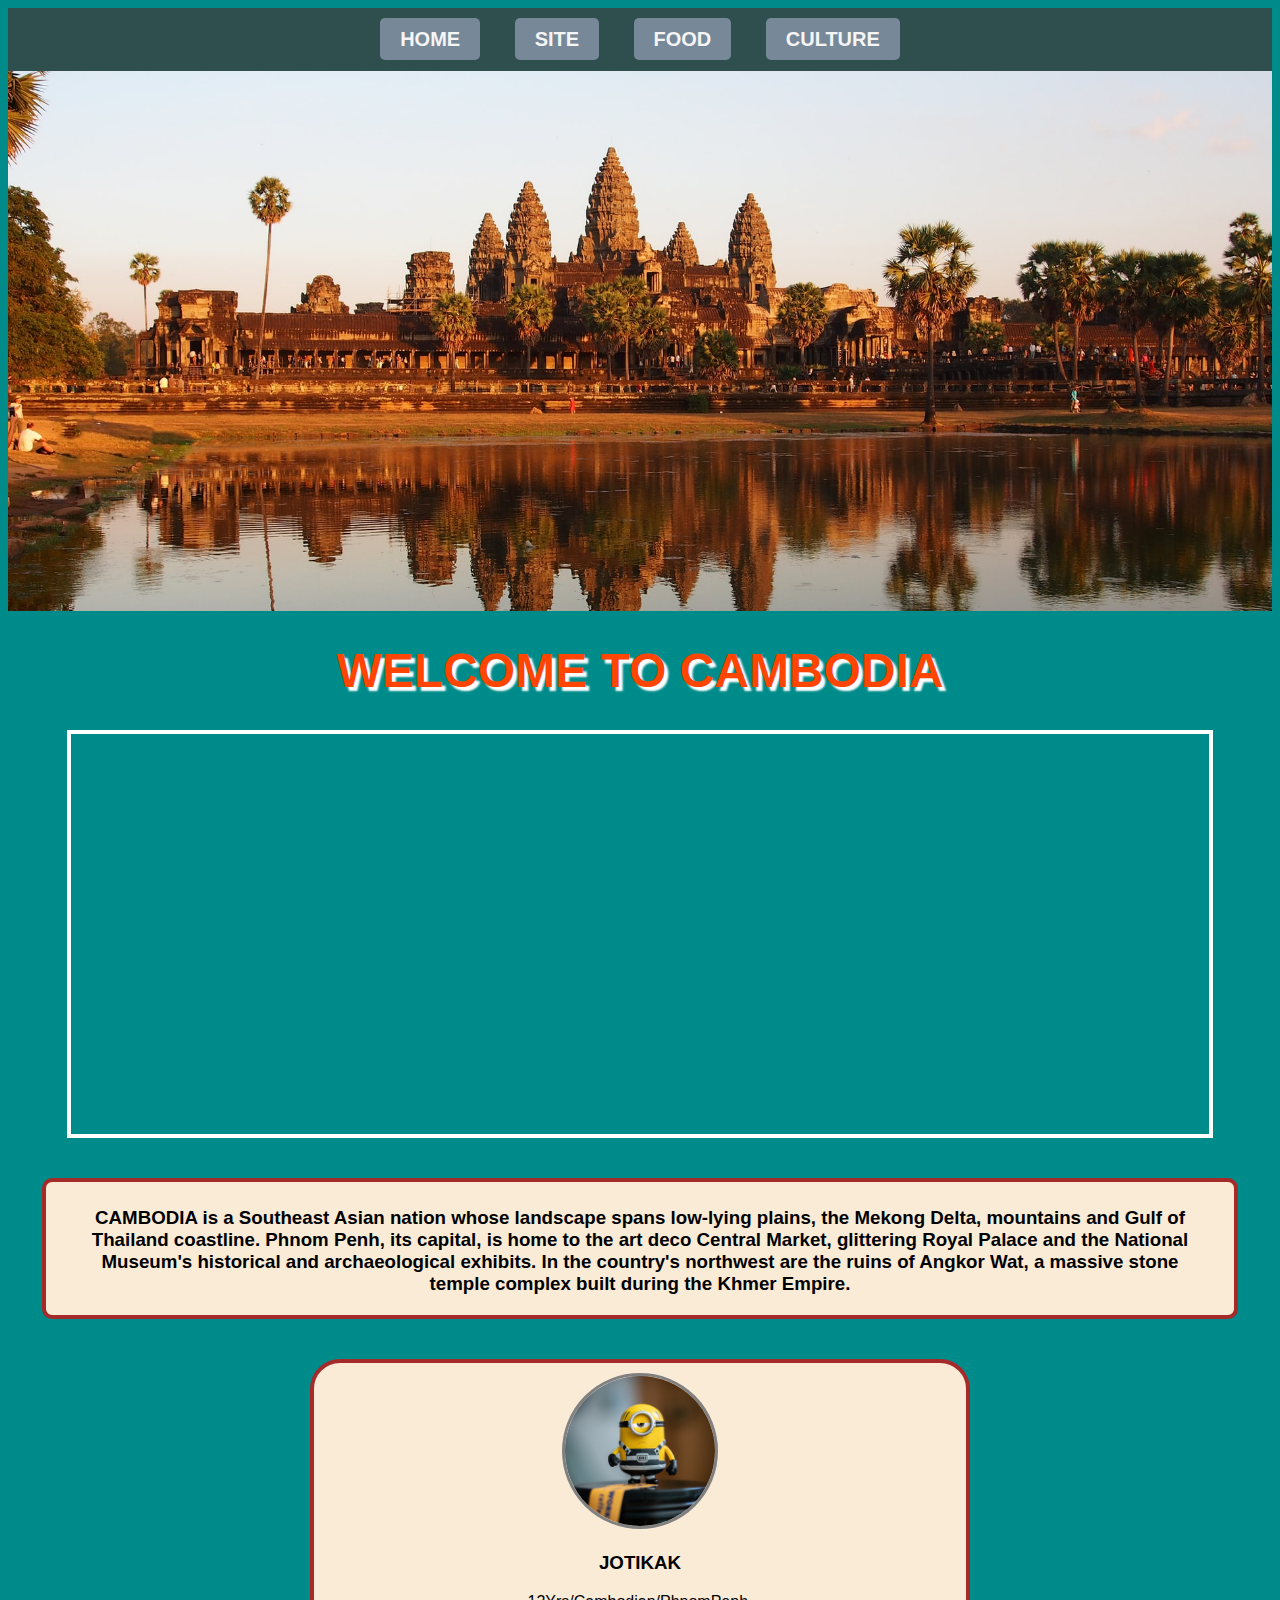
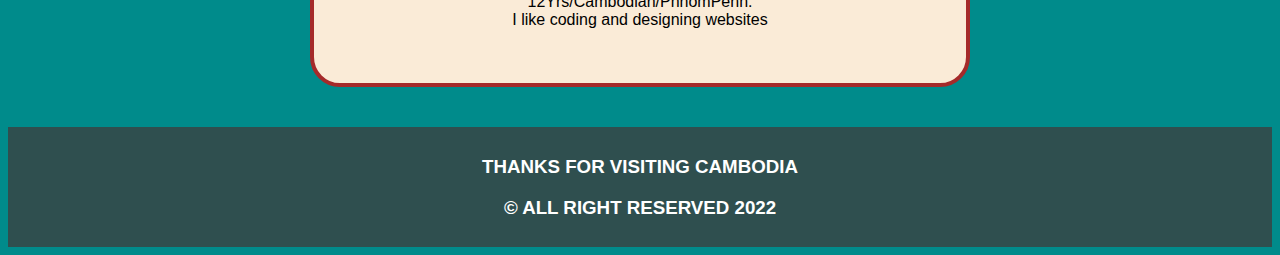
<file: index.html>
<!DOCTYPE html>
<html lang="en">
<head>
    <meta charset="UTF-8">
    <meta http-equiv="X-UA-Compatible" content="IE=edge">
    <meta name="viewport" content="width=device-width, initial-scale=1.0">
    <title>Guide to Cambodia</title>
    <link rel="stylesheet" href="style.css">
    <link rel="icon" href="./cambodia.png">
</head>
<body>
    <!-- Start of Navigation -->
    <nav>
        <a href="index.html">HOME</a>
        <a href="site.html">SITE</a>
        <a href="food.html">FOOD</a>
        <a href="culture.html">CULTURE</a>
    </nav>
    <!-- End of Navigation -->

    <!-- Start of Banner -->
    <div class="banner">
        
    </div>
    <!-- End of Banner -->

    <!-- Start of Introduction -->
    <section class="intro">
        <h1>WELCOME TO CAMBODIA</h1>
        <iframe width="560" height="315" src="https://www.youtube.com/embed/FSlj7_Fi8Us" title="YouTube video player" frameborder="0" allow="accelerometer; autoplay; clipboard-write; encrypted-media; gyroscope; picture-in-picture" allowfullscreen=""></iframe>
        
        <h3 class="about">
            CAMBODIA is a Southeast Asian nation whose landscape spans low-lying plains, the Mekong Delta, mountains and Gulf of Thailand coastline. Phnom Penh, its capital, is home to the art deco Central Market, glittering Royal Palace and the National Museum's historical and archaeological exhibits. In the country's northwest are the ruins of Angkor Wat, a massive stone temple complex built during the Khmer Empire.
        </h3>

        <div class="profile">
            <img src="./images/profile.jpg" alt="">
            <h3>JOTIKAK</h3>
            <p>12Yrs/Cambodian/PhnomPenh. <br>I like coding and designing websites</p>
        </div>
    </section>
    <!-- End of Introduction -->

    <!-- Start of Footer -->
    <footer>
        <h3>THANKS FOR VISITING CAMBODIA</h3>
        <h3>&copy; ALL RIGHT RESERVED 2022</h3>
    </footer>
    <!-- End of Footer -->
    
</body>
</html>
</file>
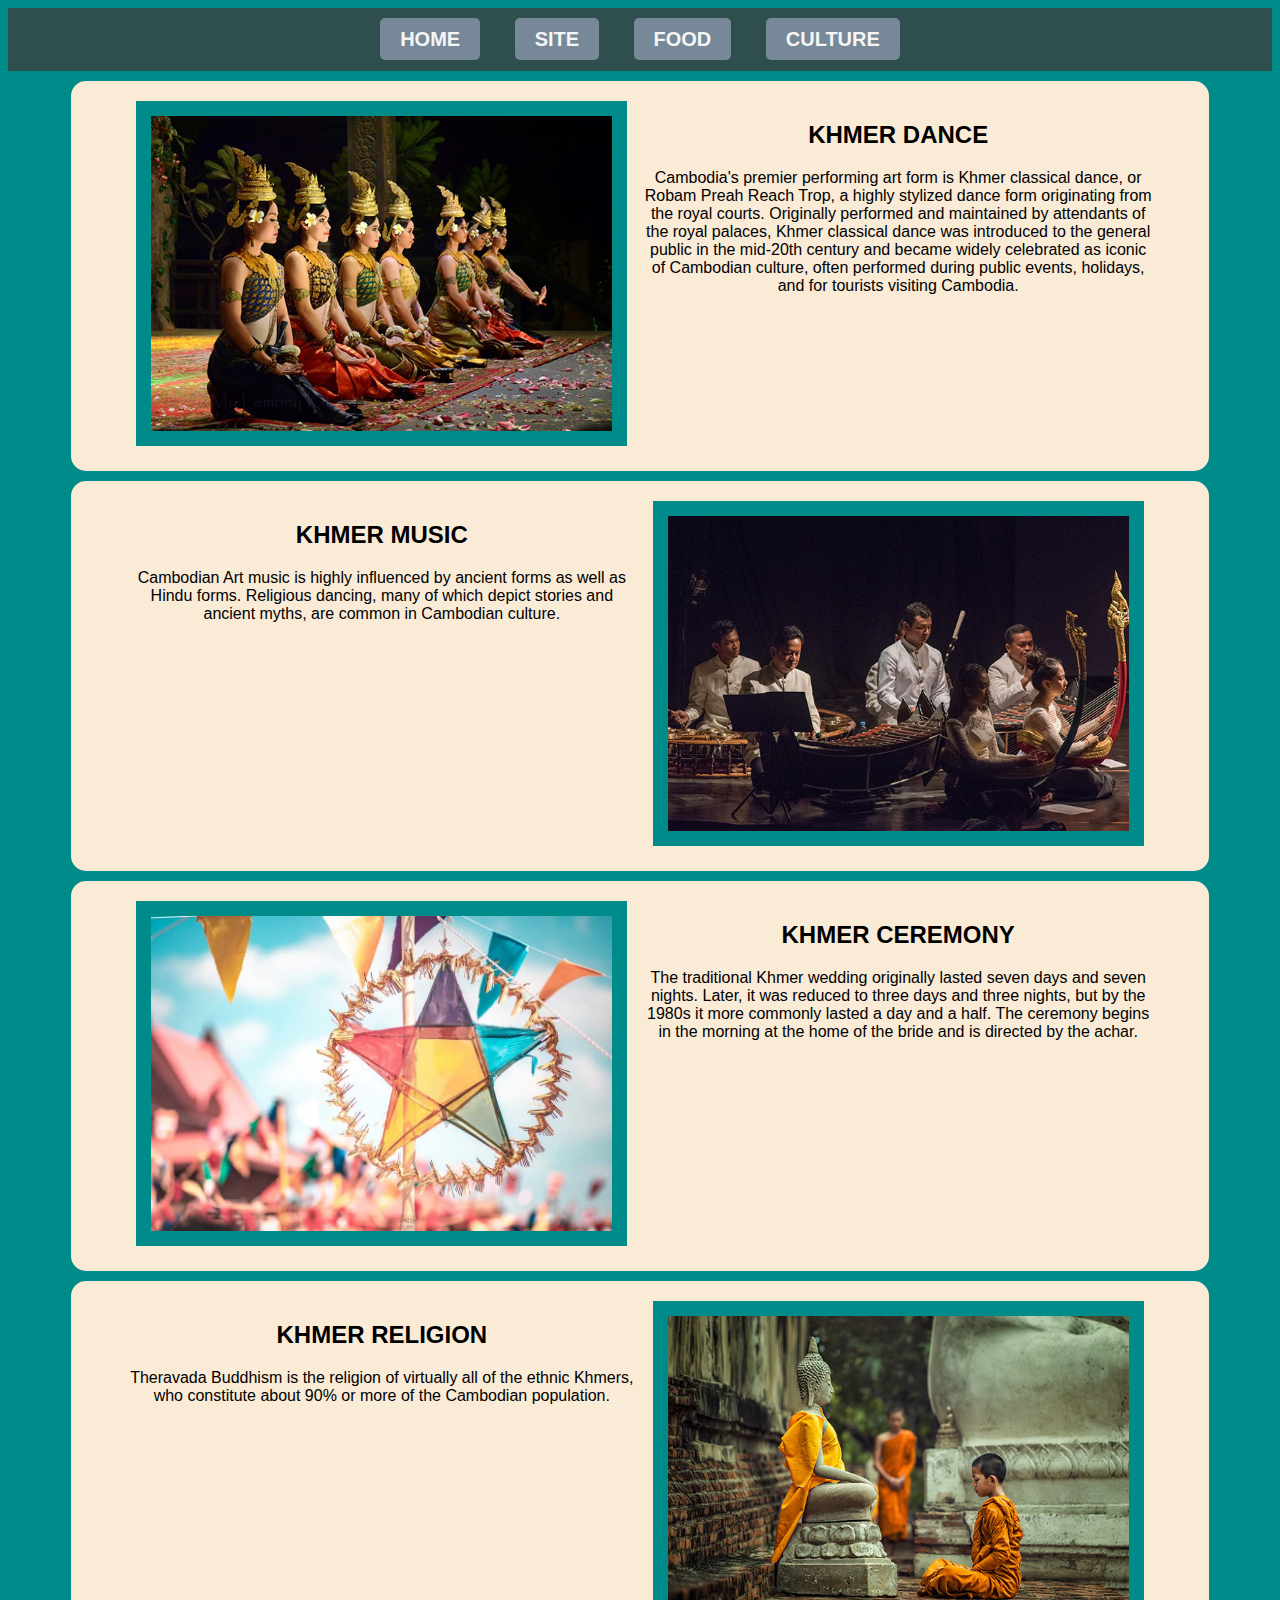
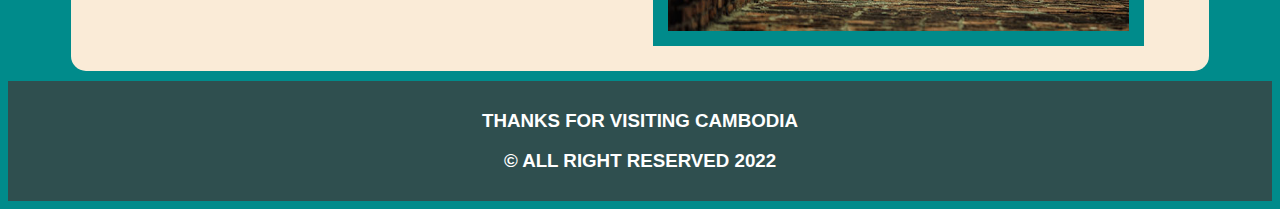
<file: culture.html>
<!DOCTYPE html>
<html lang="en">
<head>
    <meta charset="UTF-8">
    <meta http-equiv="X-UA-Compatible" content="IE=edge">
    <meta name="viewport" content="width=device-width, initial-scale=1.0">
    <title>CULTURE</title>
    <link rel="stylesheet" href="style.css">
    <link rel="icon" href="./cambodia.png">
</head>
<body>
    <!-- Start of Nav -->
    <nav>
        <a href="index.html">HOME</a>
        <a href="site.html">SITE</a>
        <a href="food.html">FOOD</a>
        <a href="culture.html">CULTURE</a>
    </nav>
    <!-- End of Nav -->
    
    <!-- Start of an aritcle -->
    <section class="article">

        <div class="image">
            <img src="./images/khmerdance.jpeg" alt="">
        </div>

        <div class="info">
            <h2>KHMER DANCE</h2>
            <p>Cambodia's premier performing art form is Khmer classical dance, or Robam Preah Reach Trop, a highly stylized dance form originating from the royal courts. Originally performed and maintained by attendants of the royal palaces, Khmer classical dance was introduced to the general public in the mid-20th century and became widely celebrated as iconic of Cambodian culture, often performed during public events, holidays, and for tourists visiting Cambodia.</p>
        </div>

    </section>
    <!-- End of an article -->
    
    <section class="article">
        <div class="info">
            <h2>KHMER MUSIC</h2>
            <p>Cambodian Art music is highly influenced by ancient forms as well as Hindu forms. Religious dancing, many of which depict stories and ancient myths, are common in Cambodian culture.</p>
        </div>
        <div class="image">
            <img src="./images/khmermusic.jpeg" alt="">
        </div>
    </section>

    <section class="article">

        <div class="image">
            <img src="./images/khmerceremony.webp" alt="">
        </div>

        <div class="info">
            <h2>KHMER CEREMONY</h2>
            <p>The traditional Khmer wedding originally lasted seven days and seven nights. Later, it was reduced to three days and three nights, but by the 1980s it more commonly lasted a day and a half. The ceremony begins in the morning at the home of the bride and is directed by the achar.</p>
        </div>

    </section>

    <section class="article">
        <div class="info">
            <h2>KHMER RELIGION</h2>
            <p>Theravada Buddhism is the religion of virtually all of the ethnic Khmers, who constitute about 90% or more of the Cambodian population.</p>
        </div>
        <div class="image">
            <img src="./images/khmerreligion.jpeg" alt="">
        </div>

    </section>
    
    <!-- start of footer -->
    <footer>
        <h3>THANKS FOR VISITING CAMBODIA</h3>
        <h3>&copy; ALL RIGHT RESERVED 2022</h3>
    </footer>
    <!-- end of footer -->
</body>
</html>
</file>
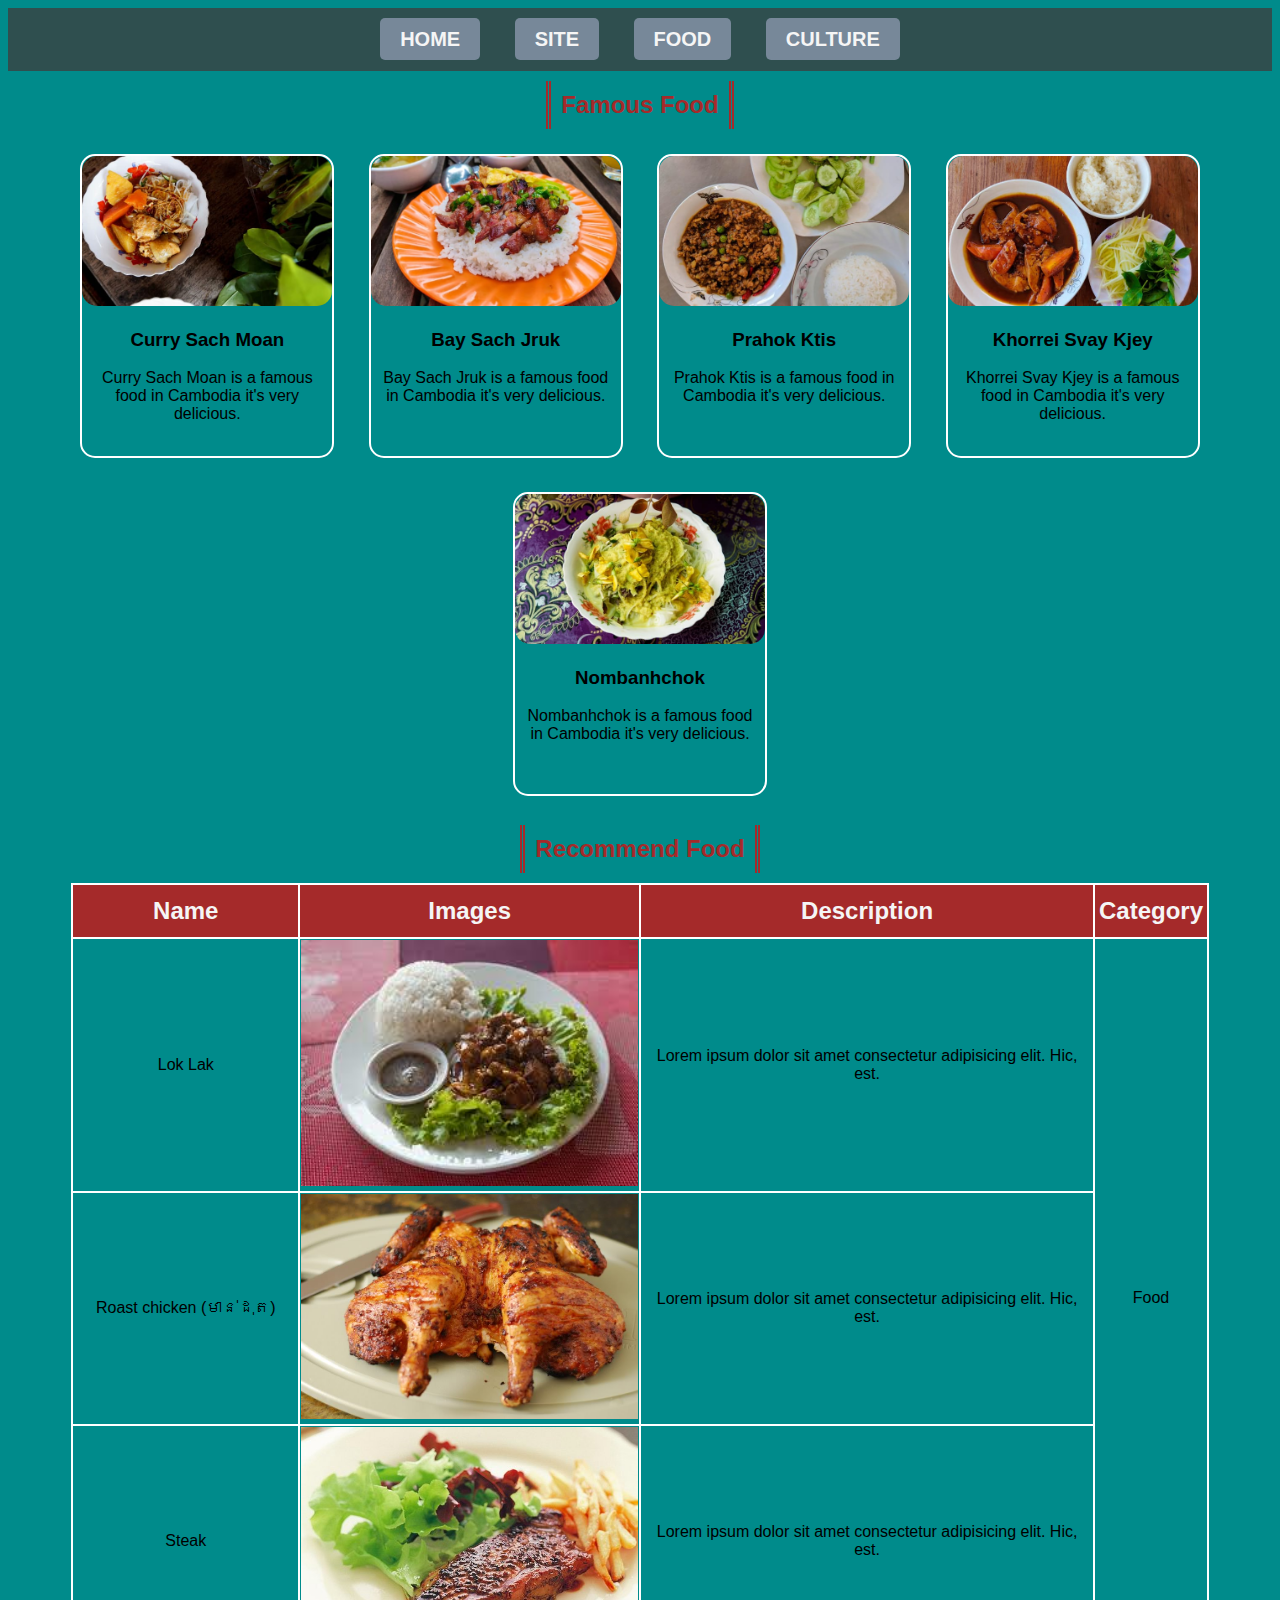
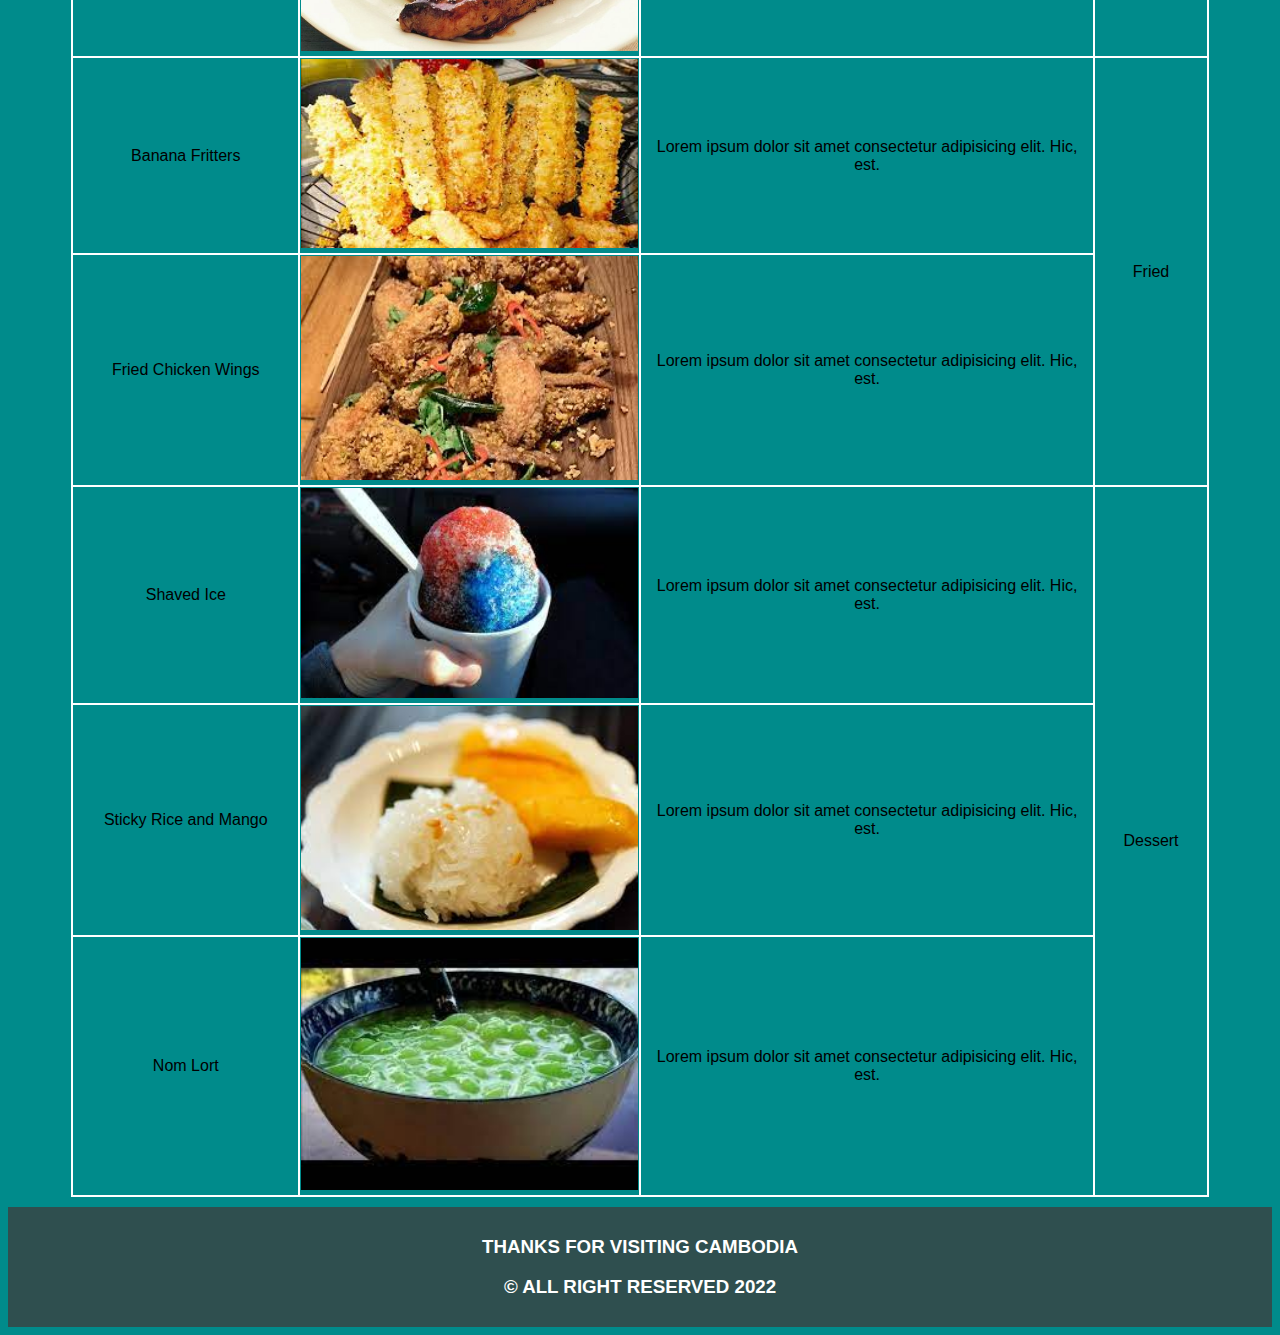
<file: food.html>
<!DOCTYPE html>
<html lang="en">
<head>
    <meta charset="UTF-8">
    <meta http-equiv="X-UA-Compatible" content="IE=edge">
    <meta name="viewport" content="width=device-width, initial-scale=1.0">
    <title>FOOD</title>
    <link rel="stylesheet" href="style.css">
    <link rel="icon" href="./cambodia.png">
</head>
<body>
    <!-- Start of Nav -->
    <nav>
        <a href="index.html">HOME</a>
        <a href="site.html">SITE</a>
        <a href="food.html">FOOD</a>
        <a href="culture.html">CULTURE</a>
    </nav>
    <!-- End of Nav -->

    <!-- Start of Famous Food Section -->
    <section class="famousfood">
        <h2 class="sectiontitle">
            Famous Food
        </h2>
        <!-- Start of a food card -->
        <div class="food-card">
            <img src="./images/currysachman.jpg" alt="">
            <h3>
                Curry Sach Moan
            </h3>
            <p>Curry Sach Moan is a famous food in Cambodia it's very delicious.</p>
        </div>
        <!-- End of a food card -->

        <div class="food-card">
            <img src="./images/baysachjruk.jpg" alt="">
            <h3>
                Bay Sach Jruk
            </h3>
            <p>Bay Sach Jruk is a famous food in Cambodia it's very delicious.</p>
        </div>

        <div class="food-card">
            <img src="./images/prahokktis.jpg" alt="">
            <h3>
                Prahok Ktis
            </h3>
            <p>Prahok Ktis is a famous food in Cambodia it's very delicious.</p>
        </div>

        <div class="food-card">
            <img src="./images/khotreisvaykjey.jpg" alt="">
            <h3>
                Khorrei Svay Kjey
            </h3>
            <p>Khorrei Svay Kjey is a famous food in Cambodia it's very delicious.</p>
        </div>

        <div class="food-card">
            <img src="./images/nombanhchok.jpg" alt="">
            <h3>
                Nombanhchok
            </h3>
            <p>Nombanhchok is a famous food in Cambodia it's very delicious.</p>
        </div>

    </section>

    <!-- Start of Recommended Food -->
    <section class="recommandedfood">

        <h2 class="sectiontitle">
            Recommend Food
        </h2>

        <table>
            <tr>
                <th class="col1">Name</th>
                <th class="col2">Images</th>
                <th class="col3">Description</th>
                <th class="col4">Category</th>
            </tr>
            <tr>
                <td>Lok Lak</td>
                <td><img src="./images/loklak.jpg" alt=""></td>
                <td>Lorem ipsum dolor sit amet consectetur adipisicing elit. Hic, est.</td>
                <td rowspan="3">Food</td>
            </tr>
            <tr>
                <td>Roast chicken (មាន់ដុត)</td>
                <td><img src="./images/roasted chicken.jpg" alt=""></td>
                <td>Lorem ipsum dolor sit amet consectetur adipisicing elit. Hic, est.</td>
            </tr>
            <tr>
                <td>Steak</td>
                <td><img src="./images/steak.jpg" alt=""></td>
                <td>Lorem ipsum dolor sit amet consectetur adipisicing elit. Hic, est.</td>
            </tr>                
            <tr>
                <td>Banana Fritters</td>
                <td><img src="./images/banana.jpg" alt=""></td>
                <td>Lorem ipsum dolor sit amet consectetur adipisicing elit. Hic, est.</td>
                <td rowspan="2">Fried</td>
            </tr>
            <tr>
                <td>Fried Chicken Wings</td>
                <td><img src="./images/wings.jpg" alt=""></td>
                <td>Lorem ipsum dolor sit amet consectetur adipisicing elit. Hic, est.</td>
            </tr>
            <tr>
                <td>Shaved Ice</td>
                <td><img src="./images/ice.jpg" alt=""></td>
                <td>Lorem ipsum dolor sit amet consectetur adipisicing elit. Hic, est.</td>
                <td rowspan="3">Dessert</td>
            </tr>                <tr>
                <td>Sticky Rice and Mango</td>
                <td><img src="./images/ricemango.jpg" alt=""></td>
                <td>Lorem ipsum dolor sit amet consectetur adipisicing elit. Hic, est.</td>
            </tr>
            <tr>
                <td>Nom Lort</td>
                <td><img src="./images/nomlort.jpg" alt=""></td>
                <td>Lorem ipsum dolor sit amet consectetur adipisicing elit. Hic, est.</td>
            </tr>

        </table>

    </section>
    <!-- End of Recommended Food -->
    

    <!-- start of footer -->
    <footer>
        <h3>THANKS FOR VISITING CAMBODIA</h3>
        <h3>&copy; ALL RIGHT RESERVED 2022</h3>
    </footer>
    <!-- end of footer -->   

</body>
</html>
</file>
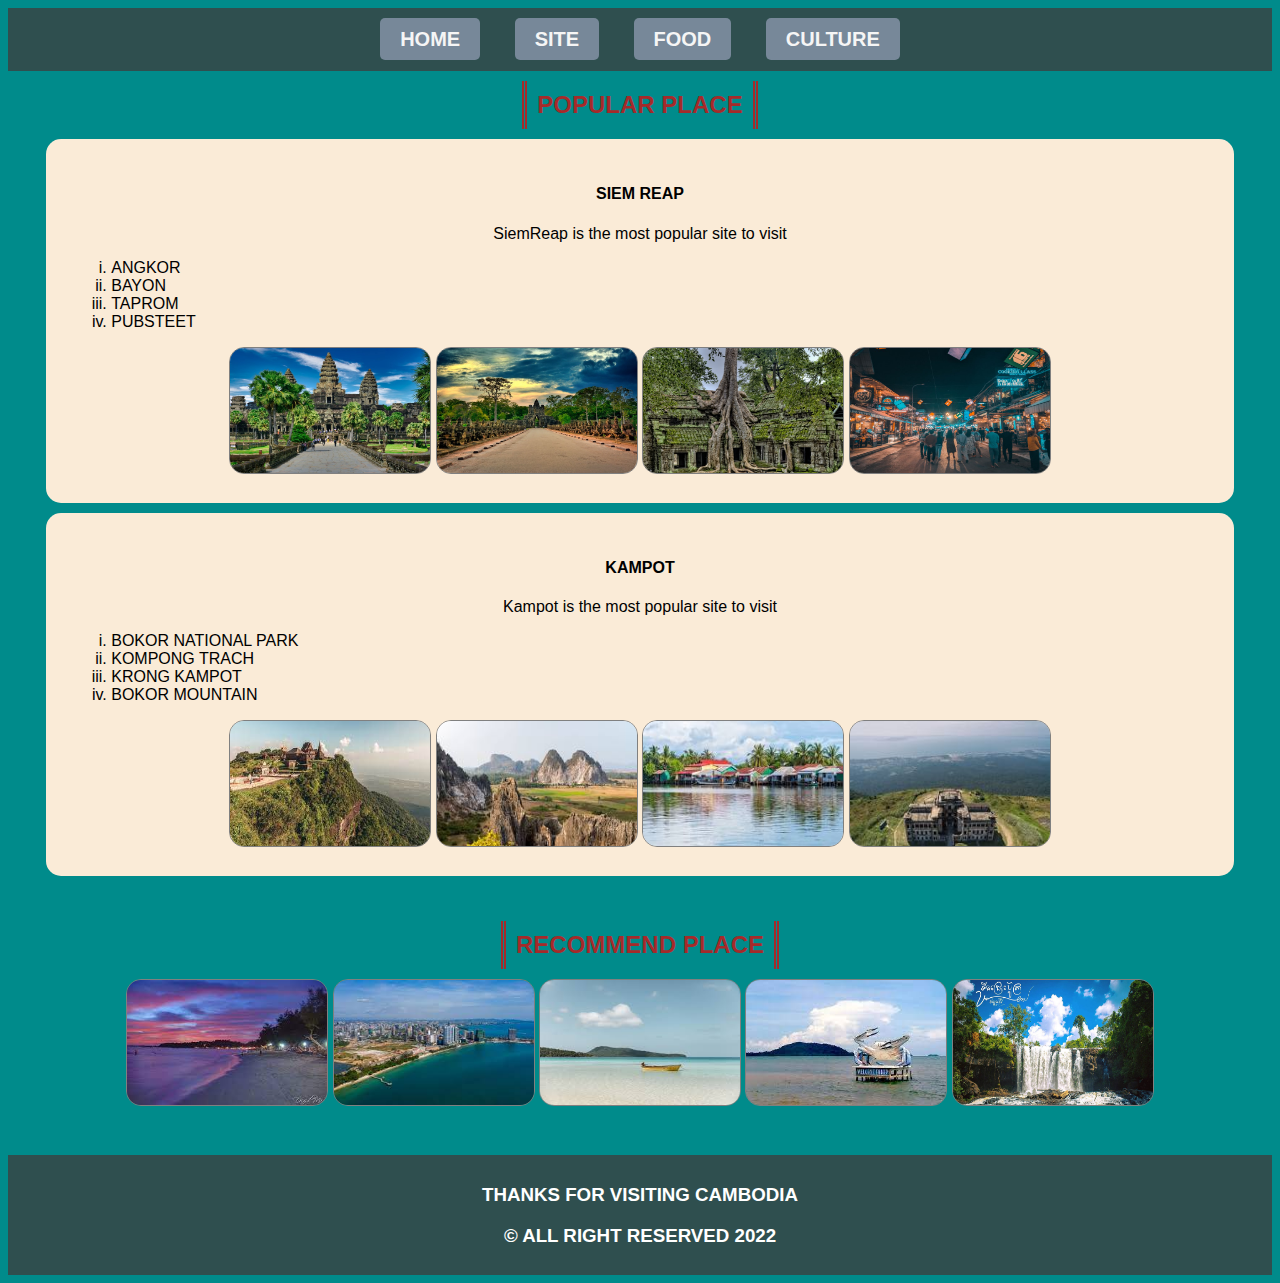
<file: site.html>
<!DOCTYPE html>
<html lang="en">
<head>
    <meta charset="UTF-8">
    <meta http-equiv="X-UA-Compatible" content="IE=edge">
    <meta name="viewport" content="width=device-width, initial-scale=1.0">
    <title>SITE</title>
    <link rel="stylesheet" href="style.css">
    <link rel="icon" href="./cambodia.png">
</head>
<body>
    <!-- Start of Nav -->
    <nav>
        <a href="index.html">HOME</a>
        <a href="site.html">SITE</a>
        <a href="food.html">FOOD</a>
        <a href="culture.html">CULTURE</a>
    </nav>
    <!-- End of Nav -->

    <!-- Start of Popular Section -->
    <section class="popular">

        <h2 class="sectiontitle">
            POPULAR PLACE
        </h2>
        <!-- Start of a Popular Province -->
        <div class="pop-province">
            <h4>SIEM REAP</h4>
            <p>SiemReap is the most popular site to visit</p>
            <ol>
                <li>ANGKOR</li>
                <li>BAYON</li>
                <li>TAPROM</li>
                <li>PUBSTEET</li>
            </ol>
            
            <div class="gallery">
               <img src="./images/angkor.jpg" alt="">
               <img src="./images/bayon.jpg" alt="">
               <img src="./images/taprom.jpg" alt="">
               <img src="./images/pubstreet.jpg" alt="">
            </div>

        </div>
        <!-- End of a popular province -->

        <div class="pop-province">
            <h4>KAMPOT</h4>
            <p>Kampot is the most popular site to visit</p>
            <ol>
                <li>BOKOR NATIONAL PARK</li>
                <li>KOMPONG TRACH</li>
                <li>KRONG KAMPOT</li>
                <li>BOKOR MOUNTAIN</li>
            </ol>
            
            <div class="gallery">
               <img src="./images/bokorpark.jpg" alt="">
               <img src="./images/kompongtrach.jpg" alt="">
               <img src="./images/krongkampot.jpg" alt="">
               <img src="./images/bokor.jpg" alt="">
            </div>

        </div>

    </section>

    <!-- Start of Recommended Places -->
    <section class="recommend">
        <h2 class="sectiontitle"> RECOMMEND PLACE</h2>

        <div class="gallery">
            <img src="./images/kohrong.jpg" alt="">
            <img src="./images/preahsihanouk.jpg" alt="">
            <img src="./images/kohrongsanloem.jpg" alt="">
            <img src="./images/kep.jpg" alt="">
            <img src="./images/modolkiri.jpeg" alt="">
        </div>
    </section>
    <!-- End of Recommended Places -->

    <!-- start of footer -->
    <footer>
        <h3>THANKS FOR VISITING CAMBODIA</h3>
        <h3>&copy; ALL RIGHT RESERVED 2022</h3>
    </footer>
    <!-- end of footer -->

</body>
</html>
</file>
<file: style.css>
body{
    background-color: darkcyan;
    font-family: 'Trebuchet MS', 'Lucida Sans Unicode', 'Lucida Grande', 'Lucida Sans', Arial, sans-serif;
    text-align: center;
}

nav{
    background-color: darkslategray;
   padding: 20px;
   text-align: center;
}
nav a {
    color: whitesmoke;
    background-color: lightslategray;
    text-decoration: none;
    font-size: 20px;
    font-weight: bold;

    margin: 15px;
    padding: 10px 20px;
    border-radius: 5px;
}
/* style banner */
.banner{
    height: 500px;
    background-image: url(./images/banner.jpg);
    background-position: top center;
    background-size: cover;
    padding: 20px;
}
.intro h1 {
    text-align: center;
    color: orangered;
    font-size: 48px;
    text-shadow: 4px 4px 2px white;
}
iframe{
    display: block;
    width: 90%;
    height: 400px;
    margin: 0 auto;
    border: 4px solid white;
    margin-bottom: 40px;
}
.about{
    width: 90%;
    margin: 0 auto;
    padding: 25px;
    background-color: antiquewhite;
    border: 4px solid brown;
    border-radius: 10px;
    padding-bottom: 20px;
    margin-bottom: 40px;
}
.country {
    font-size: 48px;
    text-decoration: underline ;
    font-weight: bold;
    letter-spacing: 2px;
}
.profile {
    text-align: center;
    margin: 0 auto;
    width: 50%;
    height: 300px;
    background-color: antiquewhite;
    border: 4px solid brown;
    border-radius: 30px  ;
    margin-bottom: 40px;
    padding: 10px;

}
.profile img{
    width: 150px;
    height: 150px;
    border-radius: 50%;
    border: 3px solid grey;
}
footer{
    background-color:darkslategray;
    text-align: center;
    color: white;
    padding: 10px;
    
}

/* Site Page */

.sectiontitle {
    color: brown;
    text-align: center;
    border-right: 5px double brown;
    border-left: 5px double brown;
    width: fit-content;
    margin: 10px auto;
    padding: 10px;
    margin-bottom: 10px;
}


.pop-province{
    background-color: antiquewhite;
    padding: 25px;
    border-radius: 15px;
    width: 90%;
    margin: 10px auto;
}
.pop-province ol {
    list-style-type: lower-roman;
}
.pop-province ol li {
    text-align: left;
}
.gallery img {
    width: 200px;
    height: 125px;
    border-radius: 15px;
    border: 1px solid gray;
    box-shadow: 0,0,3px, darkblue;
}
.gallery{
    text-align: center;
}
.recommend{
    padding: 25px;
    border-radius: 15px;
    width: 90%;
    margin: 0 auto;
    margin-bottom: 20px;
}


/* Food Page */
.food-card{
    width: 250px;
    height: 300px;

    border: 2px solid white;
    border-radius: 15px;
    margin: 15px;

    display: inline-block;
    overflow: hidden;
}
.food-card img {
    width: 100%;
    height: 150px;
    object-fit: cover;
    border-radius: 15px;
}
.food-card h3{
    text-align: center;
}
.food-card p {
    margin: 5px;
}

table{
    border-collapse: collapse;
    width: 90%;
    margin: 10px auto;
}
td,th{
    border: 2px solid white;
}
th {
    height: 50px;
    background-color: brown;
    color: whitesmoke;
    font-size: 24px;
}
.col1{
    width: 20%;
}
.col2{
    width: 30%;
    
}
.col3{
    width: 40%;}

.col4{
    width: 10%;
}
table img{
    width: 100%;
    object-fit: cover;
}


/* Culture Page */
.article{
    width: 90%;
    height: 350px;
    background-color: antiquewhite;
    text-align: center;
    padding: 20px 0;
    margin: 10px auto;
    border-radius: 15px;
}

.image {
    width: 45%;
    height: 100%;
    overflow: hidden;
    display: inline-block;
}
.image img{
    width: 90%;
    height: 90%;
    object-fit: cover;
    border: 15px solid darkcyan;
} 
.info{
    width: 45%;
    height: 100%;
    display: inline-block;
    overflow: hidden;
}
</file>
